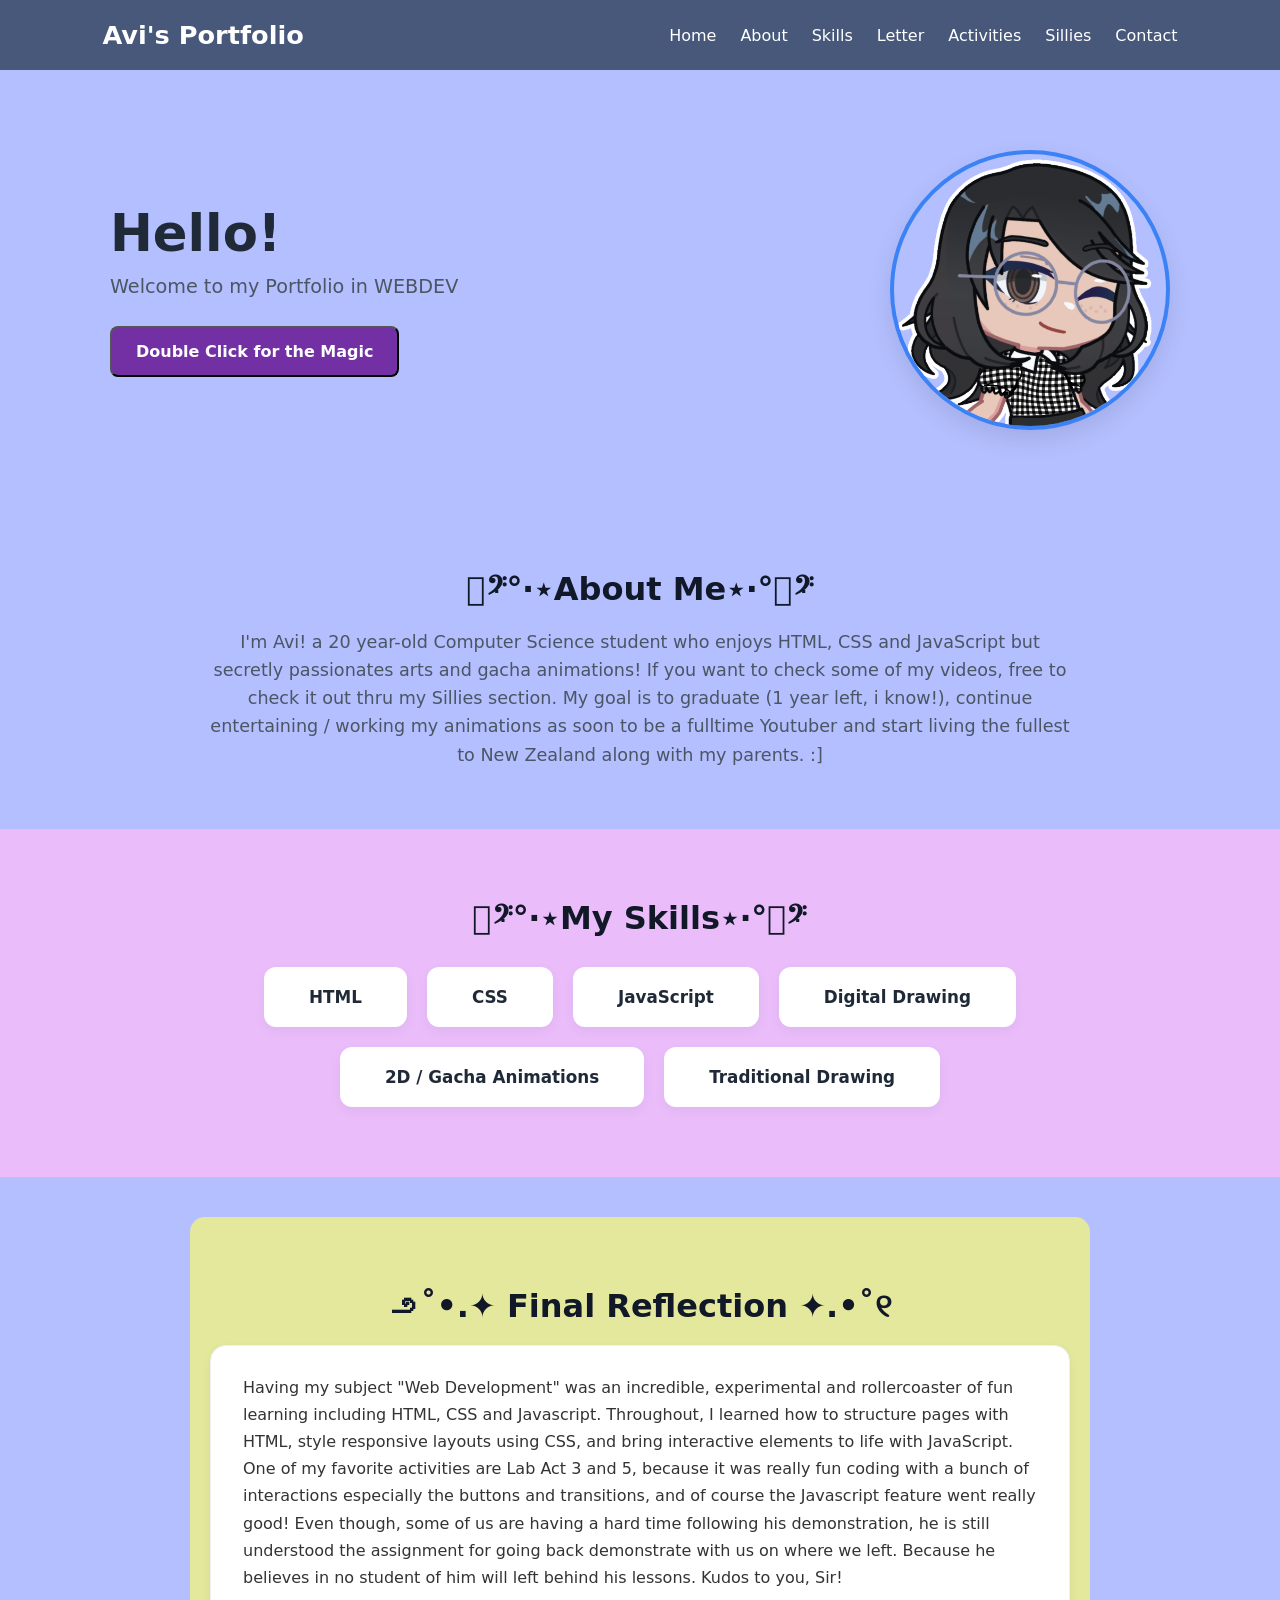
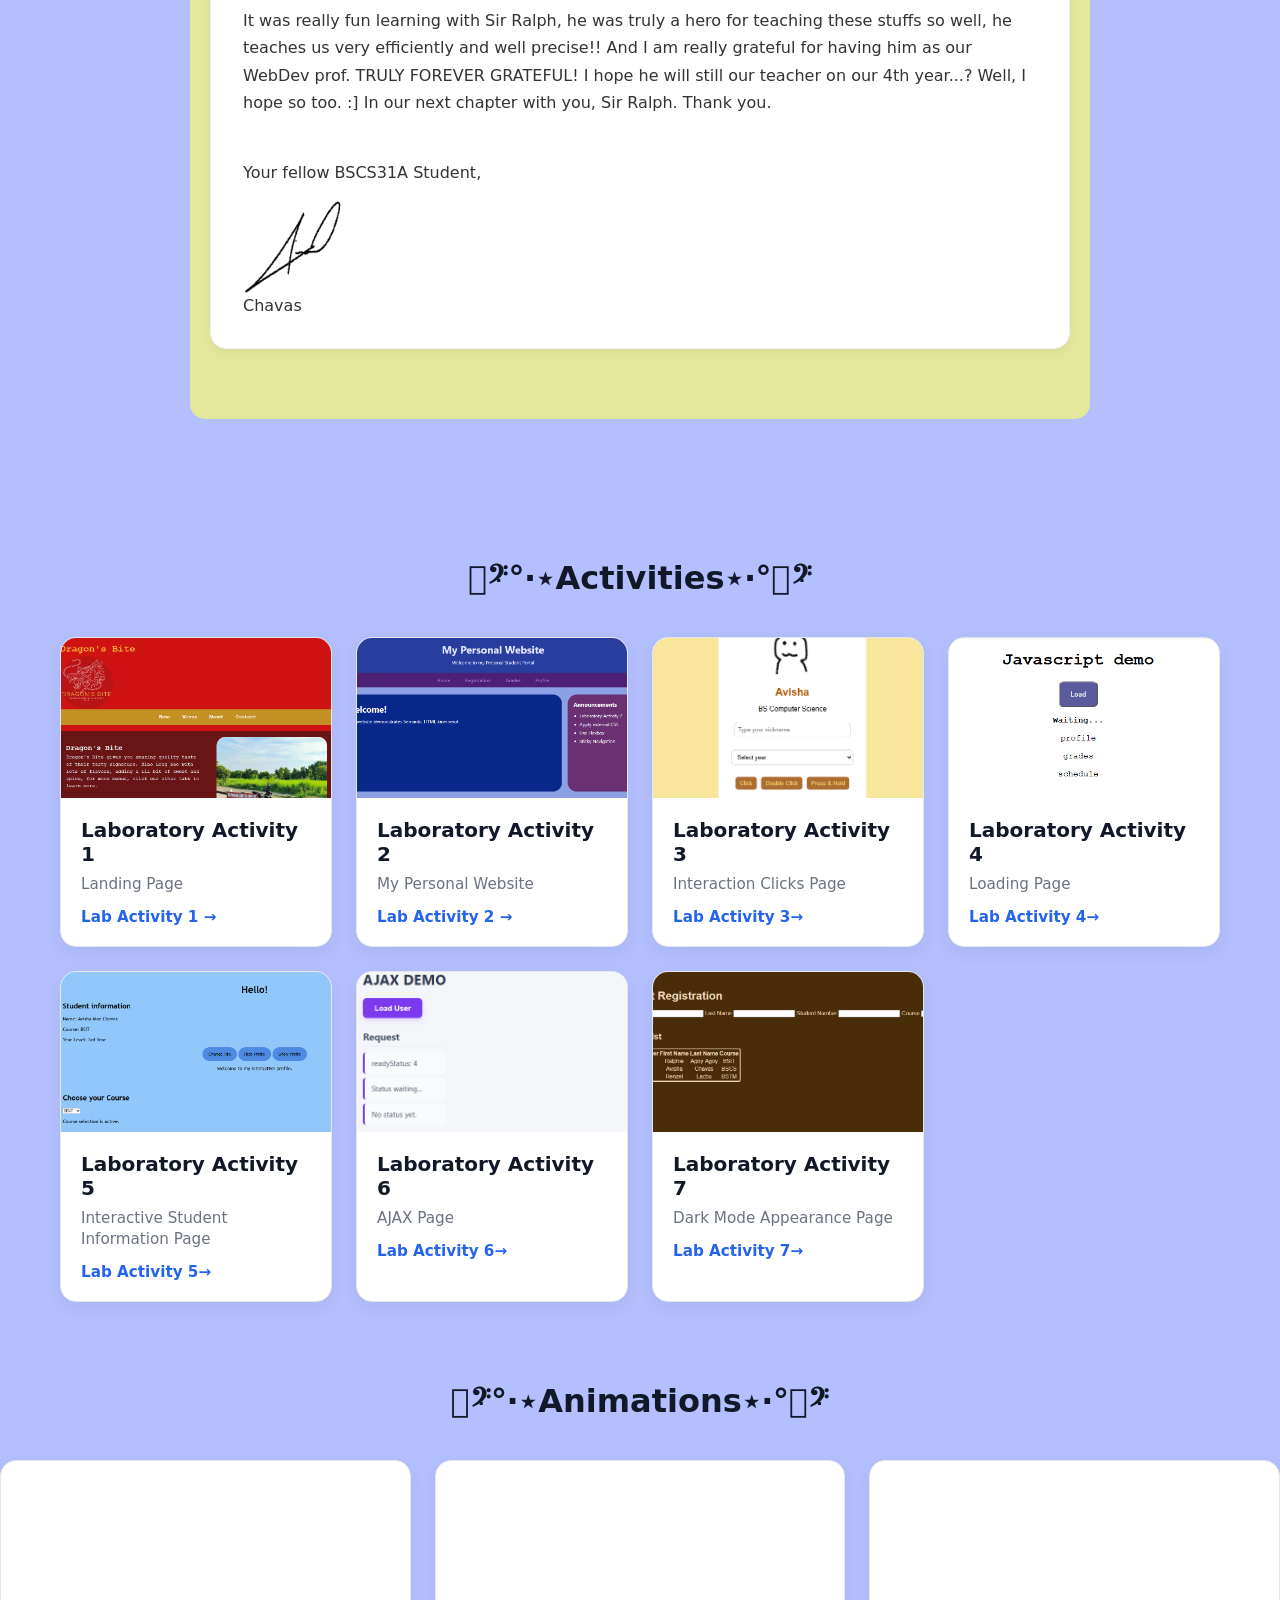
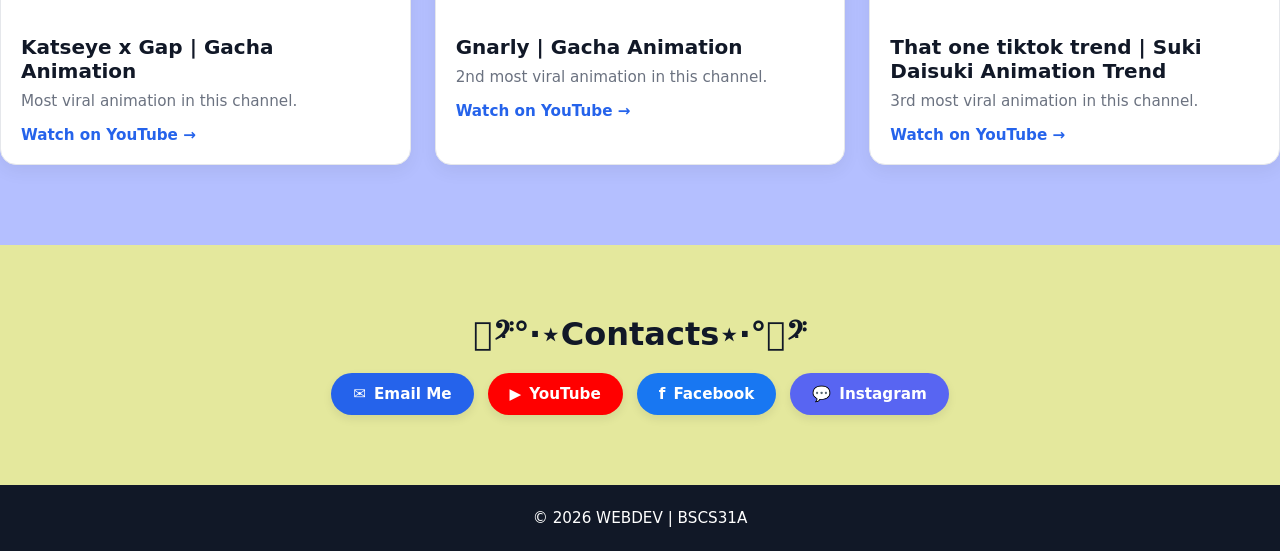
<file: index.html>
<!DOCTYPE html>
<html lang="en">
<head>
    <meta charset="UTF-8">
    <meta name="viewport" content="width=device-width, initial-scale=1.0">
    <title>Portfolio</title>
    <style>
        /* Reset and Base Styles */
        * {
            margin: 0;
            padding: 0;
            box-sizing: border-box;
            font-family: system-ui, -apple-system, BlinkMacSystemFont, 'Segoe UI', Roboto, Oxygen, Ubuntu, Cantarell, 'Open Sans', 'Helvetica Neue', sans-serif;
            scroll-behavior: smooth;
        }

        body {
            background-color: #b4bfff;
            color: #333333;
        }

        /* Dark Top Navigation Bar */
        header {
            background-color: #47587b;
            color: #ffffff;
            display: flex;
            justify-content: space-between;
            align-items: center;
            padding: 20px 8%;
            position: sticky;
            top: 0;
            z-index: 1000;
        }

        header h1 {
            font-size: 1.6rem;
            font-weight: bold;
        }

        nav ul {
            display: flex;
            list-style: none;
            gap: 24px;
        }

        nav a {
            color: #ffffff;
            text-decoration: none;
            font-size: 1rem;
            font-weight: 500;
            transition: color 0.2s;
        }

        nav a:hover {
            color: #3b82f6;
        }

        /* Hero / Greeting Section */
        .hero {
            display: flex;
            justify-content: space-between;
            align-items: center;
            max-width: 1100px;
            margin: 0 auto;
            padding: 80px 20px;
        }

        .hero-text {
            max-width: 500px;
        }

        .hero-text h2 {
            font-size: 3.2rem;
            font-weight: 800;
            color: #1f2937;
            margin-bottom: 12px;
        }

        .hero-text p {
            font-size: 1.2rem;
            color: #4b5563;
            margin-bottom: 28px;
        }
        
      #profile-avatar {
           transition: opacity 0.5s ease-in-out, transform 0.5s ease-in-out;
           opacity: 1;
        }

        .fade-out {
        opacity: 0;
        transform: scale(0.95);
         }

        .btn-projects {
            display: inline-block;
            background-color: #7230a4;
            color: #ffffff;
            padding: 14px 24px;
            border-radius: 8px;
            text-decoration: none;
            font-weight: 600;
            font-size: 1rem;
            transition: background-color 0.2s;
        }

        .btn-projects:hover {
            background-color: #1d4ed8;
        }

        .hero-img-container {
            width: 280px;
            height: 280px;
            border-radius: 50%;
            border: 4px solid #3b82f6;
            overflow: hidden;
            display: flex;
            justify-content: center;
            align-items: center;
            box-shadow: 0 10px 25px rgba(0,0,0,0.1);
        }

        .hero-img-container img {
            width: 100%;
            height: 100%;
            object-fit: cover;
            transform: scale(2.0) translate(10px, 50px);
    
        }

        /* About Section */
        .section-title {
            text-align: center;
            font-size: 2rem;
            font-weight: bold;
            color: #111827;
            margin-bottom: 20px;
        }

        .about-section {
            max-width: 900px;
            margin: 0 auto;
            padding: 60px 20px;
            text-align: center;
        }

        .about-section p {
            color: #4b5563;
            font-size: 1.1rem;
            line-height: 1.6;
        }

        /* Skills Section with Light Gray Background */
        .skills-section {
            background-color: #eabdfa;
            padding: 70px 20px;
            text-align: center;
        }

        .skills-grid {
            display: flex;
            justify-content: center;
            flex-wrap: wrap;
            gap: 20px;
            max-width: 1000px;
            margin: 30px auto 0;
        }

        .skill-pill {
            background-color: #ffffff;
            padding: 20px 45px;
            border-radius: 12px;
            font-weight: bold;
            color: #1f2937;
            box-shadow: 0 4px 12px rgba(0, 0, 0, 0.05);
            font-size: 1.05rem;
        }
        
        /* Reflection Section Styling */
    .reflection-section {
        max-width: 900px;
        margin: 40px auto 60px auto; /* Margin to separate from header and activity section */
        border-radius: 15px;
        text-align: center;
        color: #333333;
        background-color:  #e4e89d;
        padding: 70px 20px;
    }

    .reflection-card {
        background-color: #ffffff;
        border-radius: 16px;
        padding: 28px 32px;
        box-shadow: 0 4px 12px rgba(0, 0, 0, 0.05);
        border: 1px solid #eef0f5;
        text-align: left;
        line-height: 1.7;
        color: #333333;
        font-size: 1rem;
    }

    .reflection-card p {
        margin-bottom: 16px;
    }

    .reflection-card p:last-child {
        margin-bottom: 0;
    }

    /* Container for Sign-off */
.reflection-signature-container {
    margin-top: 15px; /* Binawasan mula 30px papuntang 15px */
    text-align: right;
    display: flex;
    flex-direction: column;
    align-items: flex-end;
}

/* Text "Your fellow BSCS31A Student," */
.reflection-signature-container .sign-off {
    margin: 0; /* Tinanggal ang extra space sa ibaba ng text */
    padding: 0;
    font-size: 1rem;
    color: #333333;
}

/* Signature PNG Image */
.signature-img {
    width: 100px; /* Maliit at mas compact na sukat */
    height: auto;
    margin: -5px 0 -5px 0; /* Negative margin para mas lumapit sa text sa taas at baba */
    padding: 0;
    display: block;
}

/* Text "Chavas" */
.reflection-signature-container .student-name {
    font-weight: 600;
    font-size: 1.05rem;
    margin: 0; /* Tinanggal ang extra space sa taas */
    padding: 0;
    color: #222222;
}
        /* Activities / Projects Section */
        .activities-section {
            max-width: 1200px;
            margin: 0 auto;
            padding: 80px 20px;
        }

        .activity-grid {
            display: grid;
            grid-template-columns: repeat(auto-fit, minmax(250px, 1fr));
            gap: 24px;
            margin-top: 40px;
        }

        .activity-card {
            background-color: #ffffff;
            border-radius: 16px;
            overflow: hidden;
            box-shadow: 0 6px 18px rgba(0,0,0,0.06);
            border: 1px solid #e5e7eb;
            transition: transform 0.2s, box-shadow 0.2s;
        }

        .activity-card:hover {
            transform: translateY(-4px);
            box-shadow: 0 12px 24px rgba(0,0,0,0.1);
        }

        .card-preview {
            width: 100%;
            height: 160px;
            background-color: #e5e7eb;
            overflow: hidden;
        }

        .card-preview img {
            width: 100%;
            height: 100%;
            object-fit: cover;
        }

        .card-content {
            padding: 20px;
        }

        .card-content h3 {
            font-size: 1.25rem;
            font-weight: bold;
            color: #111827;
            margin-bottom: 8px;
        }

        .card-content p {
            font-size: 0.95rem;
            color: #6b7280;
            line-height: 1.4;
            margin-bottom: 12px;
        }

        .card-content a {
            color: #2563eb;
            text-decoration: none;
            font-weight: bold;
            font-size: 0.95rem;
        }
        
        /* Shorts Grid Layout (Slightly narrower cards for vertical videos) */
.shorts-grid {
    display: grid;
    grid-template-columns: repeat(auto-fit, minmax(240px, 300px));
    gap: 24px;
    justify-content: center;
}

/* Vertical 9:16 Ratio Container */
.short-container {
    position: relative;
    width: 100%;
    padding-bottom: 177.78%; /* 9:16 Vertical Ratio */
    height: 0;
    overflow: hidden;
    background-color: #000000;
    border-top-left-radius: 16px;
    border-top-right-radius: 16px;
}

.short-container iframe {
    position: absolute;
    top: 0;
    left: 0;
    width: 100%;
    height: 100%;
    border: none;
}
.video-thumb {
    width: 100%;
    height: 100%;
    object-fit: cover;
    border-top-left-radius: 16px;
    border-top-right-radius: 16px;
}
        /* Contact Section */
        .contact-section {
            margin-top: 80px;
            background-color: #aec5dc;
            padding: 70px 20px;
            text-align: center;
        }

        /* Contact Section Alignment */
.contact-section {
    background-color: #e4e89d;
    padding: 70px 20px;
    text-align: center;
}

.contact-subtext {
    color: #6b7280;
    font-size: 1rem;
    margin-bottom: 25px;
}

/* Button Container */
.contact-buttons {
    display: flex;
    justify-content: center;
    flex-wrap: wrap;
    gap: 14px;
    max-width: 650px;
    margin: 0 auto;
}

/* Base Button Styling */
.btn-contact {
    display: inline-flex;
    align-items: center;
    gap: 8px;
    padding: 12px 22px;
    border-radius: 30px;
    font-size: 0.95rem;
    font-weight: 600;
    text-decoration: none;
    color: #ffffff;
    transition: transform 0.2s, box-shadow 0.2s, background-color 0.2s;
    box-shadow: 0 4px 10px rgba(0, 0, 0, 0.08);
}

.btn-contact:hover {
    transform: translateY(-3px);
    box-shadow: 0 8px 18px rgba(0, 0, 0, 0.15);
}

/* Individual Platform Colors */
.btn-email {
    background-color: #2563eb; /* Blue */
}
.btn-email:hover {
    background-color: #1d4ed8;
}

.btn-yt {
    background-color: #ff0000; /* Red */
}
.btn-yt:hover {
    background-color: #cc0000;
}

.btn-fb {
    background-color: #1877f2; /* Facebook Blue */
}
.btn-fb:hover {
    background-color: #0d65d9;
}

.btn-instagram {
    background-color: #5865f2; /* Discord Blurple */
}
.btn-instagram:hover {
    background-color: #4752c4;
}

        /* Dark Footer */
        footer {
            background-color: #111827;
            color: #ffffff;
            text-align: center;
            padding: 24px;
            font-size: 0.95rem;
        }

        /* Mobile Responsiveness */
        @media (max-width: 768px) {
            .hero {
                flex-direction: column-reverse;
                text-align: center;
                gap: 40px;
            }
            .hero-text h2 {
                font-size: 2.4rem;
            }
            nav ul {
                gap: 12px;
                font-size: 0.9rem;
            }
        }
    </style>
</head>
<body>

<!--HTML NA ITO-->
    <!-- Dark Navigation Header -->
    <header>
        <h1>Avi's Portfolio</h1>
        <nav>
            <ul>
                <li><a href="#home">Home</a></li>
                <li><a href="#about">About</a></li>
                <li><a href="#skills">Skills</a></li>
                <li><a href="#reflection">Letter</a></li>
                <li><a href="#activities">Activities</a></li>
                <li><a href="#projects">Sillies</a></li>
                <li><a href="#contact">Contact</a></li>
            </ul>
        </nav>
    </header>

    <!-- Main Hero Section -->
    <section id="home" class="hero">
        <div class="hero-text">
                <h2>Hello!</h2>
        <p>Welcome to my Portfolio in WEBDEV</p>
        <!-- Ginawa nating button para hindi ka ma-redirect sa #activities -->
        <button type="button" class="btn-projects" id="magic-btn">Double Click for the Magic</button>
    </div>
    <div class="hero-img-container">
        <img src="gacha.png" alt="Profile Avatar" id="profile-avatar">
    </div>
    </section>

    <!-- About Me Section -->
    <section id="about" class="about-section">
        <h2 class="section-title">𓏲ּ𝄢°‧⋆About Me⋆‧°𓏲ּ𝄢</h2>
        <p>
            I'm Avi! a 20 year-old Computer Science student who enjoys HTML, CSS and JavaScript but secretly passionates arts and gacha animations! If you want to check some of my videos, free to check it out thru my Sillies section. My goal is to graduate (1 year left, i know!), continue entertaining / working my animations as soon to be a fulltime Youtuber and start living the fullest to New Zealand along with my parents. :]
        </p>
    </section>

    <!-- Skills Section -->
    <section id="skills" class="skills-section">
        <h2 class="section-title">𓏲ּ𝄢°‧⋆My Skills⋆‧°𓏲ּ𝄢</h2>
        <div class="skills-grid">
            <div class="skill-pill">HTML</div>
            <div class="skill-pill">CSS</div>
            <div class="skill-pill">JavaScript</div>
            <div class="skill-pill">Digital Drawing</div>
            <div class="skill-pill">2D / Gacha Animations</div>
            <div class="skill-pill">Traditional Drawing</div>
        </div>
    </section>

    <!-- Final Reflection Section -->
    <section id="reflection" class="reflection-section">
    <h2 class="section-title">౨˚•.✦ Final Reflection ✦.•˚୧</h2>
    
    <div class="reflection-card">
        <p>
            Having my subject "Web Development" was an incredible, experimental and rollercoaster of fun learning including HTML, CSS and Javascript.
            Throughout, I learned how to structure pages with HTML, style responsive layouts using CSS, and bring interactive elements to life with JavaScript. One of my favorite activities are Lab Act 3 and 5, because it was really fun coding with a bunch of interactions especially the buttons and transitions, and of course the Javascript feature went really good!  Even though, some of us are having a hard time following his demonstration, he is still understood the assignment for going back demonstrate with us on where we left. Because he believes in no student of him will left behind his lessons. Kudos to you, Sir!
        </p>
        <p>
            It was really fun learning with Sir Ralph, he was truly a hero for teaching these stuffs so well, he teaches us very efficiently and well precise!! And I am really grateful for having him as our WebDev prof. TRULY FOREVER GRATEFUL! I hope he will still our teacher on our 4th year...? Well, I hope so too. :] In our next chapter with you, Sir Ralph. Thank you.
        </p>
        <br>
        <p>
        Your fellow BSCS31A Student,
        </p>
        <img src="signature.png" alt="Signature" class="signature-img">
        <p>Chavas</p>
    </div>
    </section>

    <!-- Projects / Activities Section -->
    <section id="activities" class="activities-section">
        <h2 class="section-title">𓏲ּ𝄢°‧⋆Activities⋆‧°𓏲ּ𝄢</h2>
        
        <div class="activity-grid">
            <!-- Laboratory Activity 1 -->
            <div class="activity-card">
                <div class="card-preview">
                    <img src="picture1.PNG" alt="Lab 1 Preview">
                </div>
                <div class="card-content">
                    <h3>Laboratory Activity 1</h3>
                    <p>Landing Page</p>
                    <a href="Activity.html" target="_blank">Lab Activity 1 &rarr;</a>
                </div>
            </div>

            <!-- Laboratory Activity 2 -->
            <div class="activity-card">
                <div class="card-preview">
                    <img src="picture2.PNG" alt="Lab 2 Preview">
                </div>
                <div class="card-content">
                    <h3>Laboratory Activity 2</h3>
                    <p>My Personal Website</p>
                    <a href="Activity2.html" target="_blank">Lab Activity 2 &rarr;</a>
                </div>
            </div>

            <!-- Laboratory Activity 3-->
            <div class="activity-card">
                <div class="card-preview">
                    <img src="picture4.PNG" alt="Lab 3 Preview">
                </div>
                <div class="card-content">
                    <h3>Laboratory Activity 3</h3>
                    <p>Interaction Clicks Page</p>
                    <a href="2profile.html" target="_blank">Lab Activity 3&rarr;</a>
                </div>
            </div>

            <!-- Laboratory Activity 4 -->
             <div class="activity-card">
                <div class="card-preview">
                    <img src="picture5.PNG" alt="Lab 4 Preview">
                </div>
                <div class="card-content">
                    <h3>Laboratory Activity 4</h3>
                    <p>Loading Page</p>
                    <a href="Activity4.html" target="_blank">Lab Activity 4&rarr;</a>
                </div>
            </div>

            <!-- Laboratory Activity 5-->
             <div class="activity-card">
                <div class="card-preview">
                    <img src="picture6.PNG" alt="Lab 5 Preview">
                </div>
                <div class="card-content">
                    <h3>Laboratory Activity 5</h3>
                    <p>Interactive Student Information Page</p>
                    <a href="activity6.html" target="_blank">Lab Activity 5&rarr;</a>
                </div>
                </div>

            <!-- Laboratory Activity 6-->
             <div class="activity-card">
                <div class="card-preview">
                    <img src="picture7.PNG" alt="Lab 6 Preview">
                </div>
                <div class="card-content">
                    <h3>Laboratory Activity 6</h3>
                    <p>AJAX Page</p>
                    <a href="activity7.html" target="_blank">Lab Activity 6&rarr;</a>
                </div>
                </div>

             <!-- Laboratory Activity 7-->
             <div class="activity-card">
                <div class="card-preview">
                    <img src="picture8.PNG" alt="Lab 7 Preview">
                </div>
                <div class="card-content">
                    <h3>Laboratory Activity 7</h3>
                    <p>Dark Mode Appearance Page</p>
                    <a href="index5.html" target="_blank">Lab Activity 7&rarr;</a>
                </div>
                </div>
    </section>

    <section id="projects" class="videos-section">
    <h2 class="section-title">𓏲ּ𝄢°‧⋆Animations⋆‧°𓏲ּ𝄢</h2>

    <div class="activity-grid">
        <!-- Video Card 1 -->
        <div class="activity-card">
            <div class="video-container">
                <iframe 
                    src="https://www.youtube.com/embed/sNlD7rQQYEw"
                    title="YouTube video player" 
                    frameborder="0" 
                    allow="accelerometer; autoplay; clipboard-write; encrypted-media; gyroscope; picture-in-picture" 
                    allowfullscreen>
                </iframe>   
            </div>
            <div class="card-content">
                <h3>Katseye x Gap | Gacha Animation</h3>
                <p>Most viral animation in this channel.</p>
                <a href="https://www.youtube.com/shorts/sNlD7rQQYEw" target="_blank" class="card-link">
                    Watch on YouTube &rarr;
                </a>
            </div>
        </div>

        <!-- Video Card 2 -->
        <div class="activity-card">
            <div class="video-container">
                <iframe 
                    src="https://www.youtube.com/embed/wh6aza7DMfI" 
                    title="YouTube video player" 
                    frameborder="0" 
                    allow="accelerometer; autoplay; clipboard-write; encrypted-media; gyroscope; picture-in-picture" 
                    allowfullscreen>
                </iframe>
            </div>
            <div class="card-content">
                <h3>Gnarly | Gacha Animation</h3>
                <p>2nd most viral animation in this channel.</p>
                <a href="https://www.youtube.com/shorts/wh6aza7DMfI" target="_blank" class="card-link">
                    Watch on YouTube &rarr;
                </a>
            </div>
        </div>

        <!-- Video Card 3 -->
        <div class="activity-card">
            <div class="video-container">
                <iframe 
                    src="https://www.youtube.com/embed/biYTb5ny080" 
                    title="YouTube video player" 
                    frameborder="0" 
                    allow="accelerometer; autoplay; clipboard-write; encrypted-media; gyroscope; picture-in-picture" 
                    allowfullscreen>
                </iframe>
            </div>
            <div class="card-content">
                <h3>That one tiktok trend | Suki Daisuki Animation Trend</h3>
                <p>3rd most viral animation in this channel.</p>
                <a href="https://www.youtube.com/shorts/biYTb5ny080" target="_blank" class="card-link">
                    Watch on YouTube &rarr;
                </a>
            </div>
        </div>
    </div>
</section>

    <!-- Contact Section -->
    <section id="contact" class="contact-section">
        <h2 class="section-title">𓏲ּ𝄢°‧⋆Contacts⋆‧°𓏲ּ𝄢</h2>
        
    <div class="contact-buttons">
        <!-- Email Button -->
        <a href="https://mail.google.com/mail/?view=cm&fs=1&to=avchavas@gmail.com" target="_blank" class="btn-contact btn-email">
            <span>✉️</span> Email Me
        </a>

        <!-- YouTube Button -->
        <a href="https://www.youtube.com/@Aaaavii" target="_blank" class="btn-contact btn-yt">
            <span>▶</span> YouTube
        </a>

        <!-- Facebook Button -->
        <a href="https://www.facebook.com/aviilionaire" target="_blank" class="btn-contact btn-fb">
            <span>f</span> Facebook
        </a>

        <!-- Instagram Button -->
        <a href="https://www.instagram.com/aviigeddon/" target="_blank" class="btn-contact btn-instagram">
            <span>💬</span> Instagram
        </a>
    </div>
</section>
    </section>

    <!-- Dark Footer -->
    <footer>
        <p>© 2026 WEBDEV | BSCS31A</p>
    </footer>

</body>
<script src="scriptportfolio.js"></script>
</html>
</file>
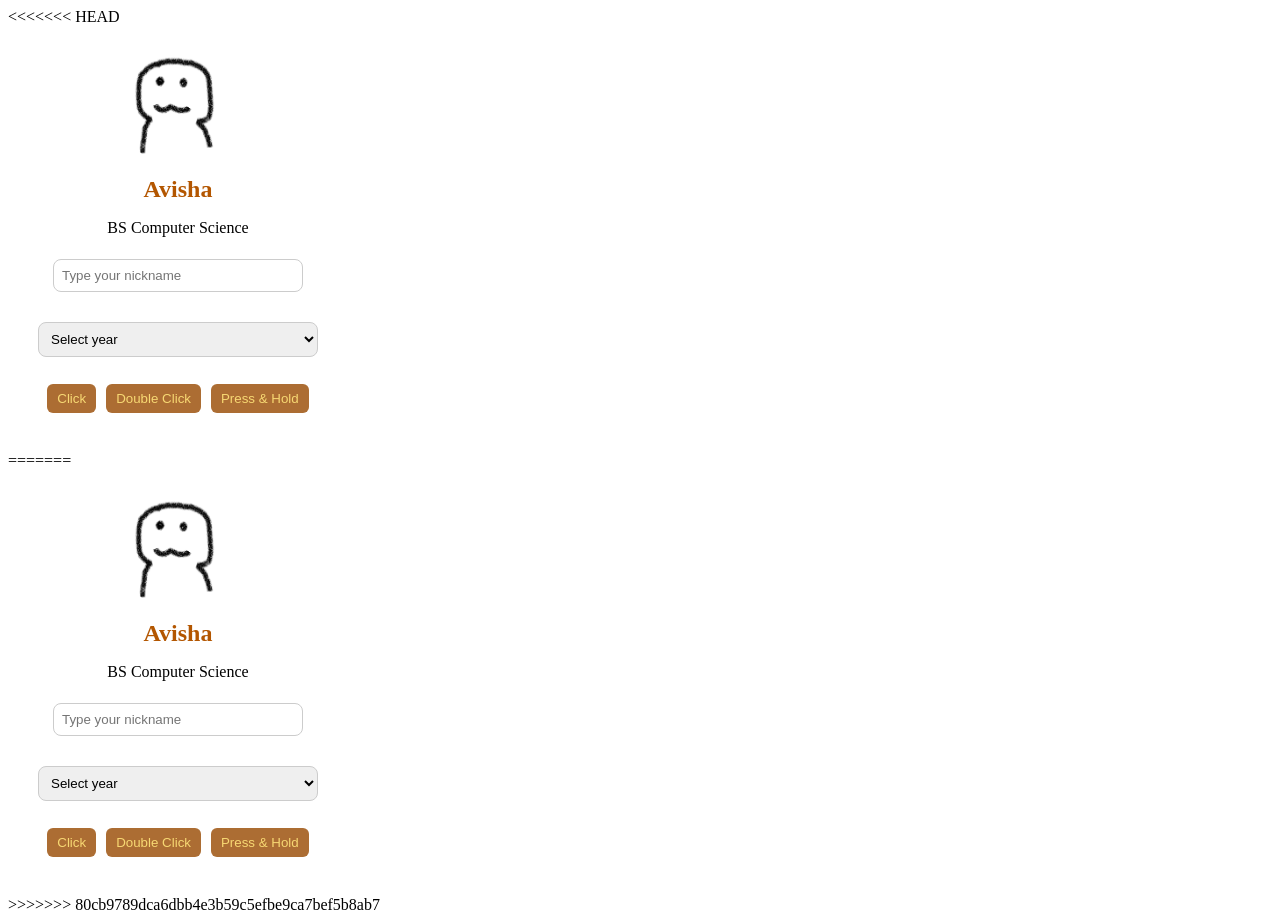
<file: 2profile.html>
<<<<<<< HEAD
<!DOCTYPE html>
<html lang="en">
<head>
    <meta charset="UTF-8">
    <meta name="viewport" content="width=device-width, initial-scale=1.0">
    <link rel="stylesheet" href="stylefinals1.css">
    <title>Hello!</title>
</head>
<body>
    <div id="form">
        <img id="myImg" src="yey.png" width="120">
        <h2 id="name">Avisha</h2>
        <p>BS Computer Science</p>

        <input id="nickname" placeholder="Type your nickname"><br><br>

        <select id="year">
            <option>Select year</option>
            <option>1st year</option>
            <option>2nd year</option>
            <option>3rd year</option>
            <option>4th year</option>
        </select><br><br>

        <button id="btn1">Click</button>
        <button id="btn2">Double Click</button>
        <button id="btn3">Press & Hold</button>

        <p id="status"></p>
        </div>

        <script src="java.js"></script>
</body>
=======
<!DOCTYPE html>
<html lang="en">
<head>
    <meta charset="UTF-8">
    <meta name="viewport" content="width=device-width, initial-scale=1.0">
    <link rel="stylesheet" href="stylefinals1.css">
    <title>Hello!</title>
</head>
<body>
    <div id="form">
        <img id="myImg" src="yey.png" width="120">
        <h2 id="name">Avisha</h2>
        <p>BS Computer Science</p>

        <input id="nickname" placeholder="Type your nickname"><br><br>

        <select id="year">
            <option>Select year</option>
            <option>1st year</option>
            <option>2nd year</option>
            <option>3rd year</option>
            <option>4th year</option>
        </select><br><br>

        <button id="btn1">Click</button>
        <button id="btn2">Double Click</button>
        <button id="btn3">Press & Hold</button>

        <p id="status"></p>
        </div>

        <script src="java.js"></script>
</body>
>>>>>>> 80cb9789dca6dbb4e3b59c5efbe9ca7bef5b8ab7
</html>
</file>
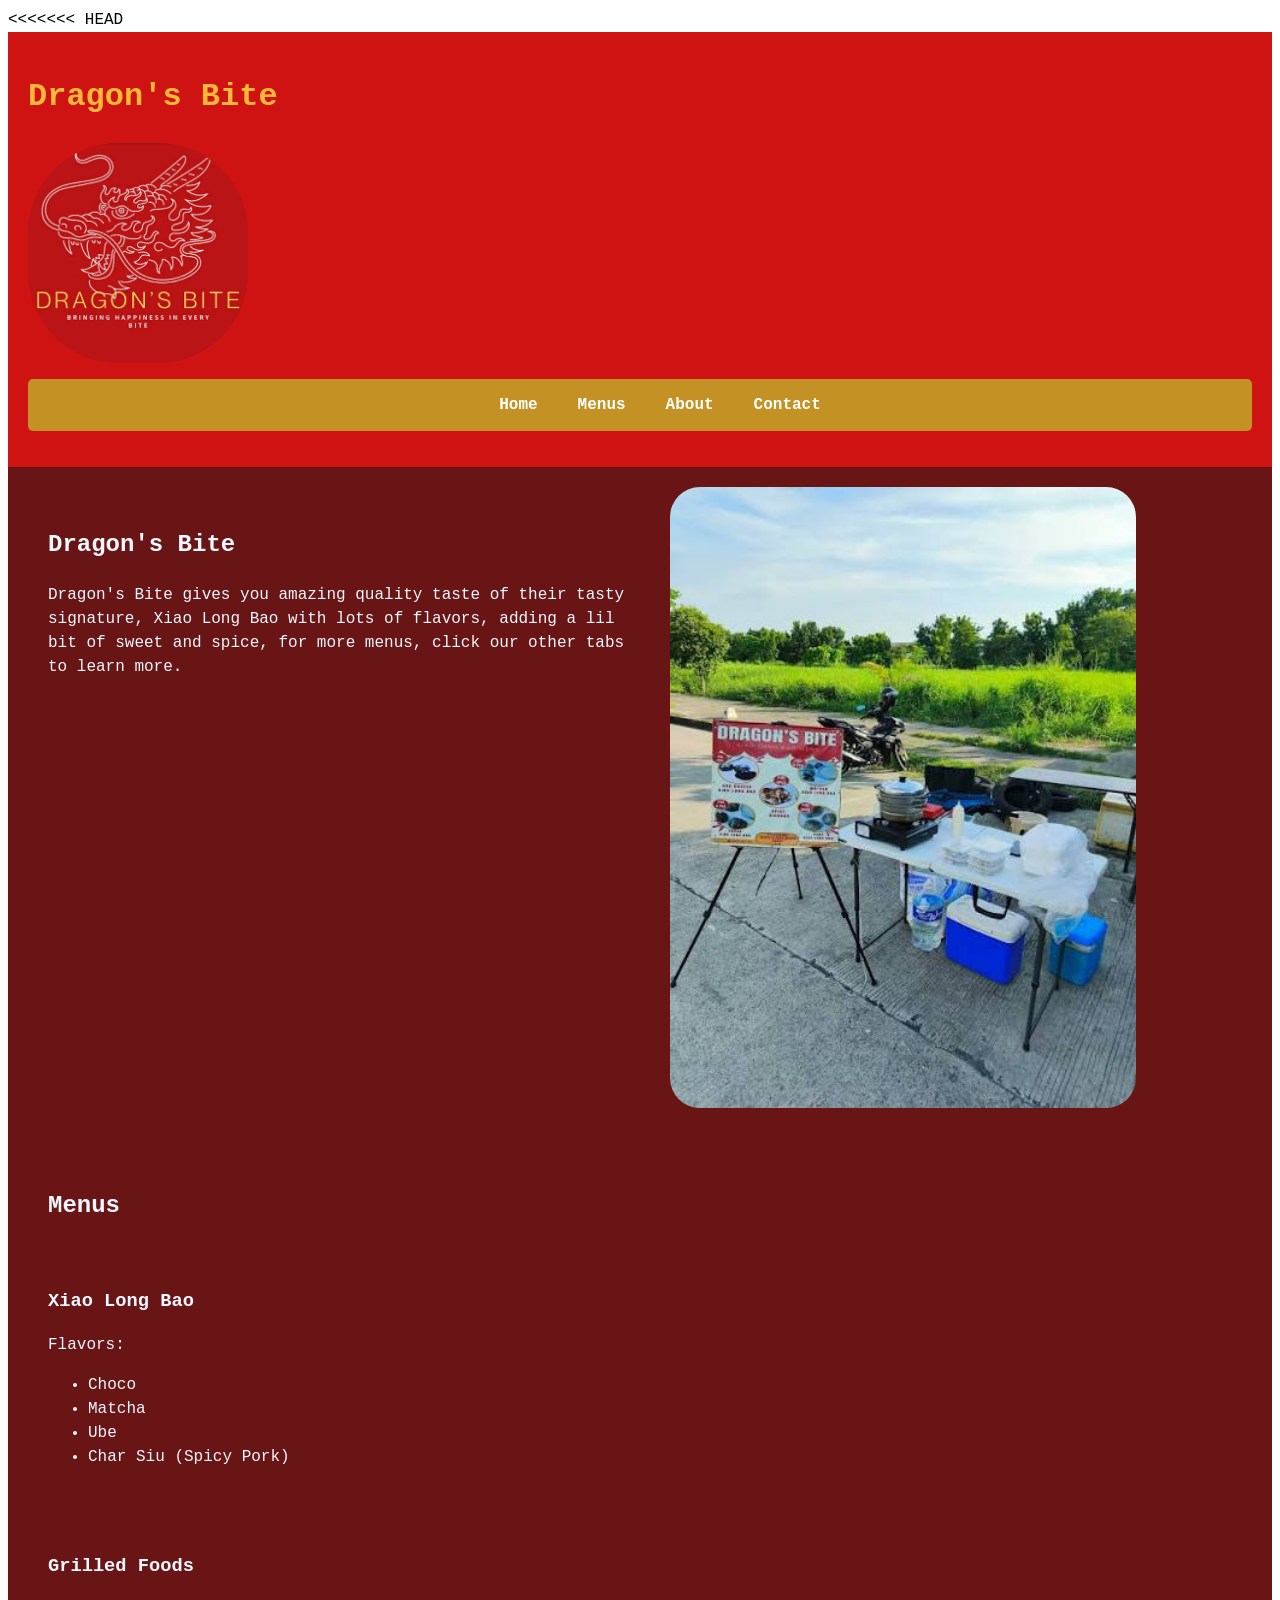
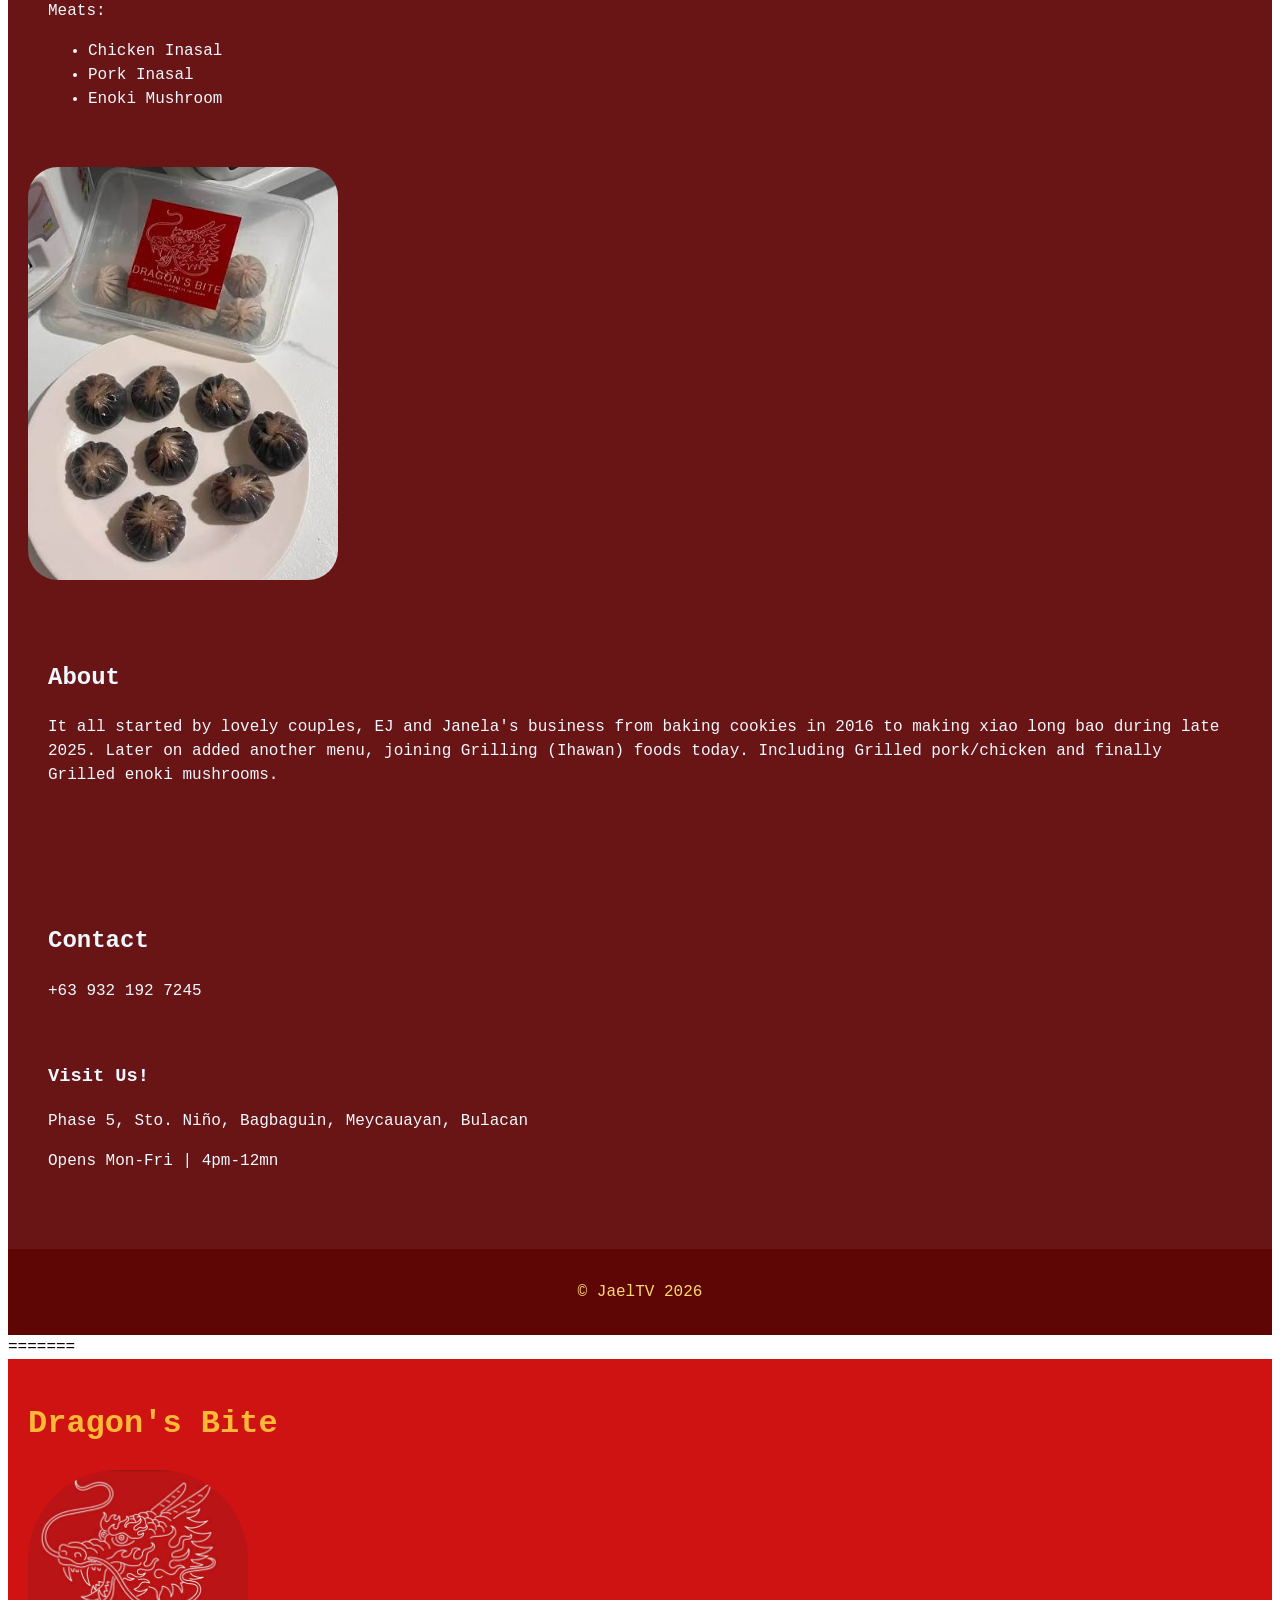
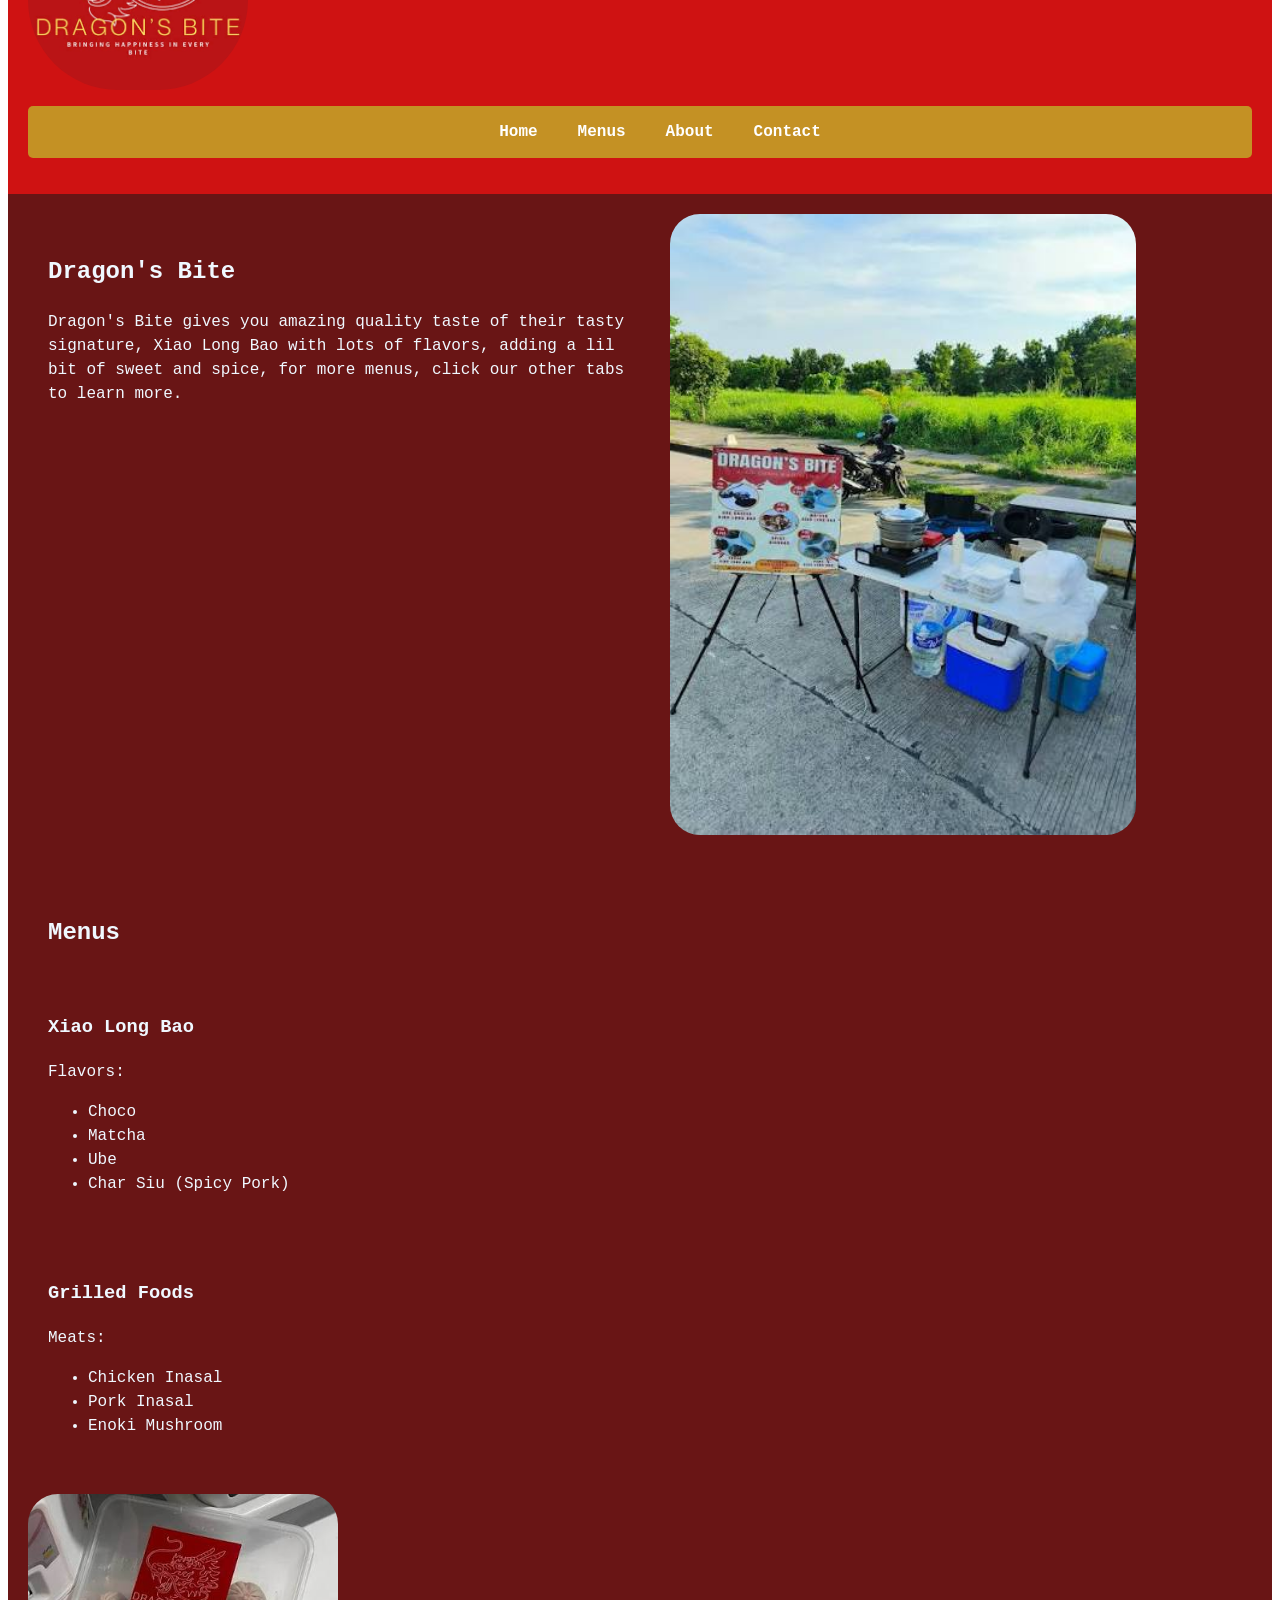
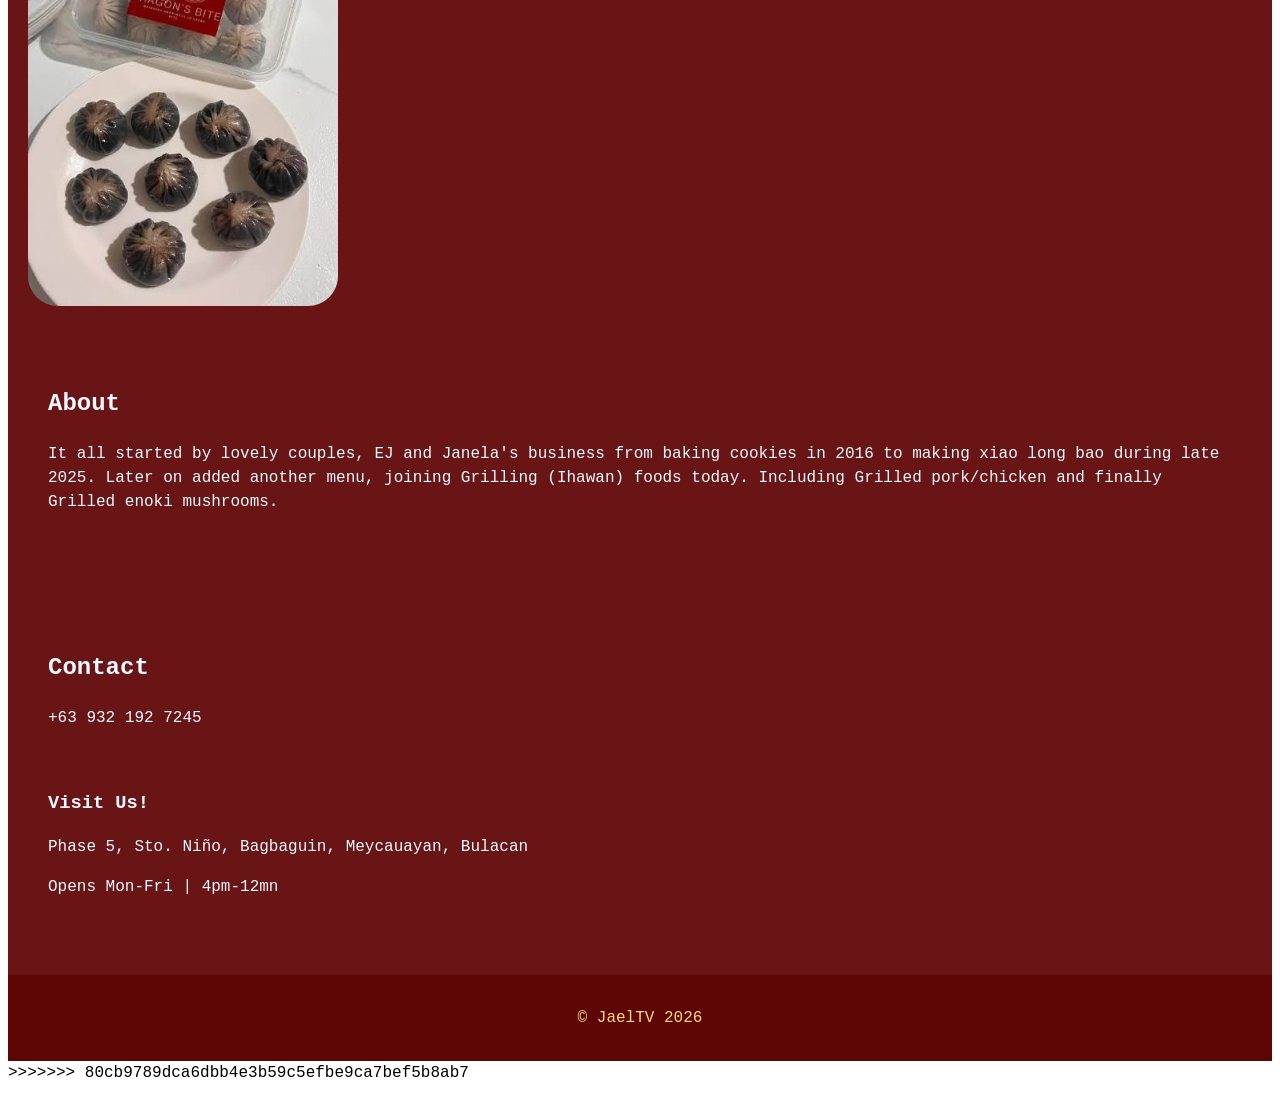
<file: Activity.html>
<<<<<<< HEAD
<!DOCTYPE html>
<html lang="en">
<head>
    
    <meta charset="UTF-8">
    <meta name="viewport" content="width=device-width, initial-scale=1.0">
    <title>Dragon's Bite</title>
    <link rel="stylesheet" href="style1.css"></head>

<!--content -->
<body>
    <header>
        <h1>Dragon's Bite</h1>
    <img src="logo.jpg" alt="Logo" class="img">
        <nav>
            <ul class="links">
                <li><a href= "#Home">Home</a></li>
                <li><a href= "#Menus">Menus</a></li>
                <li><a href= "#About">About</a></li>
                <li><a href= "#Contact">Contact</a></li>
            </ul>
        </nav>
    </header>

    <main>
         <section id="Home">
            <h2>Dragon's Bite</h2>
            <p>Dragon's Bite gives you amazing quality taste of their tasty signature, Xiao Long Bao with lots of flavors, adding a lil bit of sweet and spice, for more menus, click our other tabs to learn more.</p>
        </section>

        <article>
           <img src="loc.jpg" class="img">
        </article></main>

<!--menus-->
        <main>
        <div><section id="Menus">
    <h1>Menus</h1><br>
    <h3>Xiao Long Bao</h3>
    <p>Flavors:</p>
    <ul>
      <li>Choco</li>
      <li>Matcha</li>
      <li>Ube</li>
      <li>Char Siu (Spicy Pork)</li>
    </ul><br><br>

    <h3>Grilled Foods</h3>
    <p>Meats:</p>
    <ul>
      <li>Chicken Inasal</li>
      <li>Pork Inasal</li>
      <li>Enoki Mushroom</li>
    </ul>
    
  </section>

  <article>
    <img src="pic1.jpg" class="article-container">
  </article>

</div>
</main>

<!--about-->
 <main>
        <div><section id="About">
    <h1>About</h1>
    <p>It all started by lovely couples, EJ and Janela's business from baking cookies in 2016 to making xiao long bao during late 2025. Later on added another menu, joining Grilling (Ihawan) foods today. Including Grilled pork/chicken and finally Grilled enoki mushrooms.</p>
  </section>


</div>
</main>

<!--contact-->
<main>
        <div><section id="Contact">
    <h1>Contact</h1>
    <p>+63 932 192 7245</p>
    <br>

    <h3>Visit Us!</h3>
    <p>Phase 5, Sto. Niño, Bagbaguin, Meycauayan, Bulacan</p>
           <p>Opens Mon-Fri | 4pm-12mn</p>
  </section>


</div>
</main>
<footer>
            <p>© JaelTV 2026</p>
        </footer>
</body>

</html>
=======
<!DOCTYPE html>
<html lang="en">
<head>
    
    <meta charset="UTF-8">
    <meta name="viewport" content="width=device-width, initial-scale=1.0">
    <title>Dragon's Bite</title>
    <link rel="stylesheet" href="style1.css"></head>

<!--content -->
<body>
    <header>
        <h1>Dragon's Bite</h1>
    <img src="logo.jpg" alt="Logo" class="img">
        <nav>
            <ul class="links">
                <li><a href= "#Home">Home</a></li>
                <li><a href= "#Menus">Menus</a></li>
                <li><a href= "#About">About</a></li>
                <li><a href= "#Contact">Contact</a></li>
            </ul>
        </nav>
    </header>

    <main>
         <section id="Home">
            <h2>Dragon's Bite</h2>
            <p>Dragon's Bite gives you amazing quality taste of their tasty signature, Xiao Long Bao with lots of flavors, adding a lil bit of sweet and spice, for more menus, click our other tabs to learn more.</p>
        </section>

        <article>
           <img src="loc.jpg" class="img">
        </article></main>

<!--menus-->
        <main>
        <div><section id="Menus">
    <h1>Menus</h1><br>
    <h3>Xiao Long Bao</h3>
    <p>Flavors:</p>
    <ul>
      <li>Choco</li>
      <li>Matcha</li>
      <li>Ube</li>
      <li>Char Siu (Spicy Pork)</li>
    </ul><br><br>

    <h3>Grilled Foods</h3>
    <p>Meats:</p>
    <ul>
      <li>Chicken Inasal</li>
      <li>Pork Inasal</li>
      <li>Enoki Mushroom</li>
    </ul>
    
  </section>

  <article>
    <img src="pic1.jpg" class="article-container">
  </article>

</div>
</main>

<!--about-->
 <main>
        <div><section id="About">
    <h1>About</h1>
    <p>It all started by lovely couples, EJ and Janela's business from baking cookies in 2016 to making xiao long bao during late 2025. Later on added another menu, joining Grilling (Ihawan) foods today. Including Grilled pork/chicken and finally Grilled enoki mushrooms.</p>
  </section>


</div>
</main>

<!--contact-->
<main>
        <div><section id="Contact">
    <h1>Contact</h1>
    <p>+63 932 192 7245</p>
    <br>

    <h3>Visit Us!</h3>
    <p>Phase 5, Sto. Niño, Bagbaguin, Meycauayan, Bulacan</p>
           <p>Opens Mon-Fri | 4pm-12mn</p>
  </section>


</div>
</main>
<footer>
            <p>© JaelTV 2026</p>
        </footer>
</body>

</html>
>>>>>>> 80cb9789dca6dbb4e3b59c5efbe9ca7bef5b8ab7
</file>
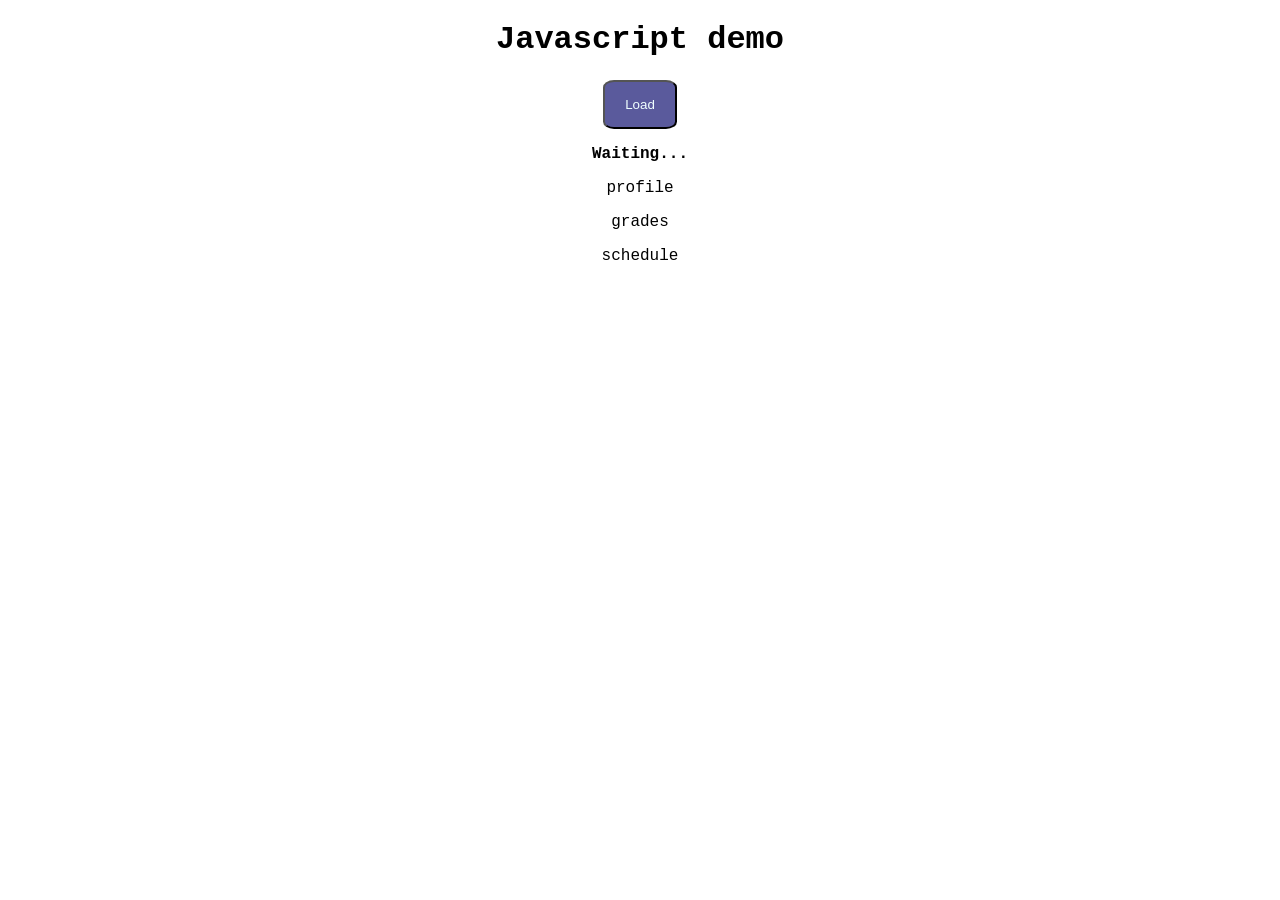
<file: Activity4.html>
<!DOCTYPE html>
<html lang="en">
<head>
    <meta charset="UTF-8">
    <meta name="viewport" content="width=<device-width>, initial-scale=1.0">
    <title>Document</title>
</head>
<body>
    <h1>Javascript demo</h1>
    <button id="loadBtn">Load</button>
    <p id="message">Waiting...</p>
    
    <p id="profile">profile</p>
    <p id="grades">grades</p>
    <p id="schedule">schedule</p>

    <script src="script.js"></script>

    <style>
        body{
            text-align: center;
            font-family: 'Courier New', Courier, monospace;
        }
        button{
            background-color: rgb(90, 90, 156);
            color: azure;
            padding: 15px 20px ;
            border-radius: 15%;
        }
        #message{
            font-weight: bold;


        }
    </style>
</body>
</html>
</file>
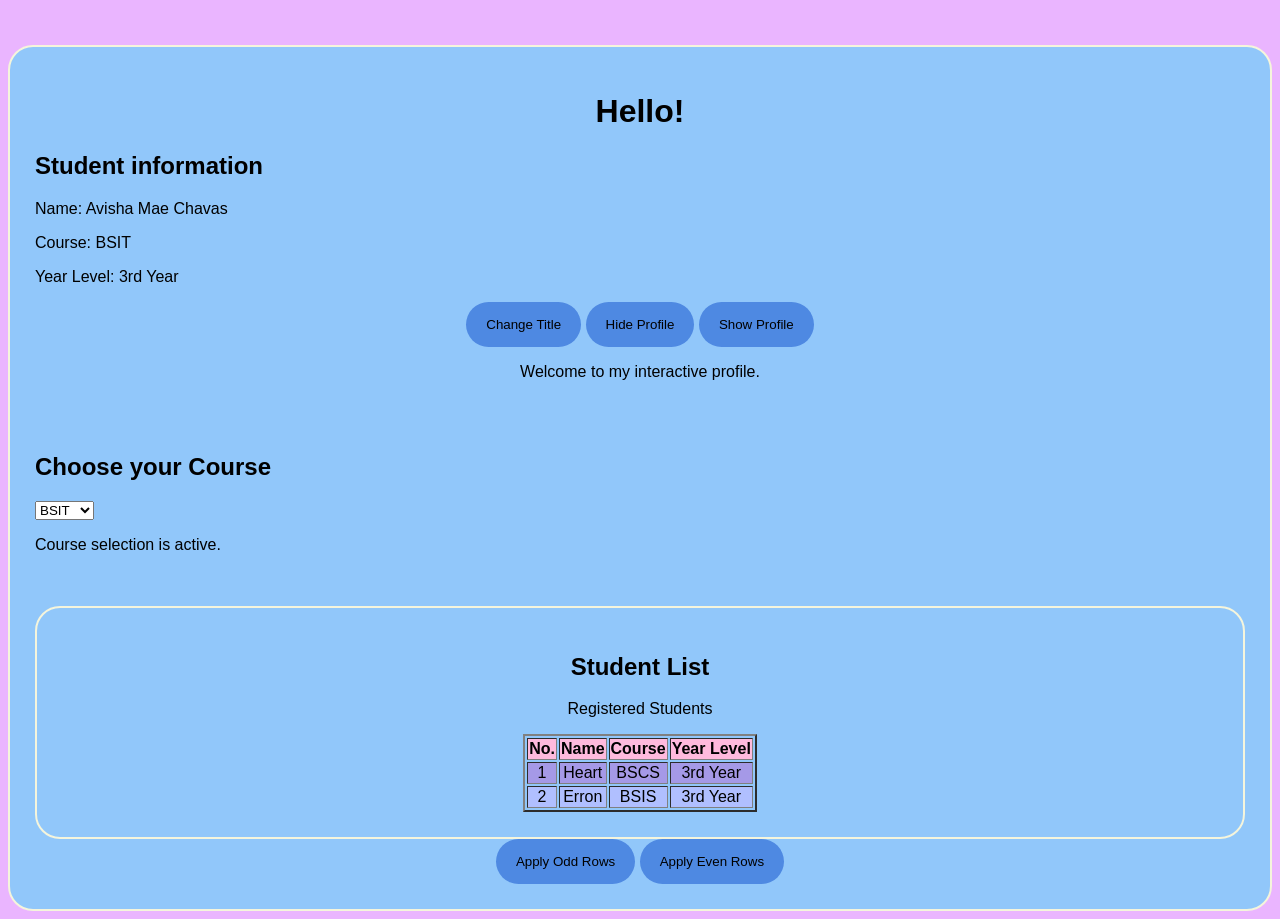
<file: activity6.html>
<!DOCTYPE html>
<html lang="en">
<head>
    <meta charset="UTF-8">
    <meta name="viewport" content="width=device-width, initial-scale=1.0">
    <title>Document</title>
    <script src="https://code.jquery.com/jquery-3.7.1.min.js"></script>
</head>

<!--css-->
<style>
    body{
        font-family: 'Trebuchet MS', 'Lucida Sans Unicode', 'Lucida Grande', 'Lucida Sans', Arial, sans-serif;
        text-align: center;
        margin-top: 45px;
        background-color: rgb(234, 181, 255);
    }
    .card{
        background-color: rgb(145, 199, 250);
        margin: auto;
        border: solid 2px beige;
        border-radius: 25px;
        padding: 25px;
    }
    button{
        padding: 15px 20px;
        background-color:rgb(78, 137, 226) ;
        border-radius: 25px;
        border: none;
    }
</style>

<!--html-->
<body>
    
    <div class="card">
        <h1 id="title">Hello!</h1>

        <div align="left" >
        <h2 id="info">Student information</h2>
        <p>Name: Avisha Mae Chavas</p>
        <p id="course">Course: BSIT</p>
        <p>Year Level: 3rd Year</p>
</div>

        <button id="btn">Change Title</button>
        <button id="btn1">Hide Profile</button>
        <button id="btn2">Show Profile</button>

        <p id="message">Welcome to my interactive profile.</p>

        <br><br>

        <div align="left">
        <h2>Choose your Course</h2>
        <select id="course">
            <option value="BSIT">BSIT</option>
            <option value="BSCS">BSCS</option>
            <option value="BSIS">BSIS</option>
        </select>
        <p id="message1">Course selection is active.</p></div>

        <br><br>

        <div class="card">
        <h2>Student List</h2>  
        <p>Registered Students</p>
        <table border="2", id="table", align="center">
            <tr>
                <th>No.</th>
                <th>Name</th>
                <th>Course</th>
                <th>Year Level</th>
            </tr>

             <tr>
                <td>1</td>
                <td>Heart</td>
                <td>BSCS</td>
                <td>3rd Year</td>
            </tr>

            <tr>
                <td>2</td>
                <td>Erron</td>
                <td>BSIS</td> 
                <td>3rd Year</td>
            </tr>

            
        </table>
    </div>

        <button class="btn3">Apply Odd Rows</button>
        <button class="btn4">Apply Even Rows</button>
    </div>
    <script src="activity6.js"></script>
</body>
</html>
</file>
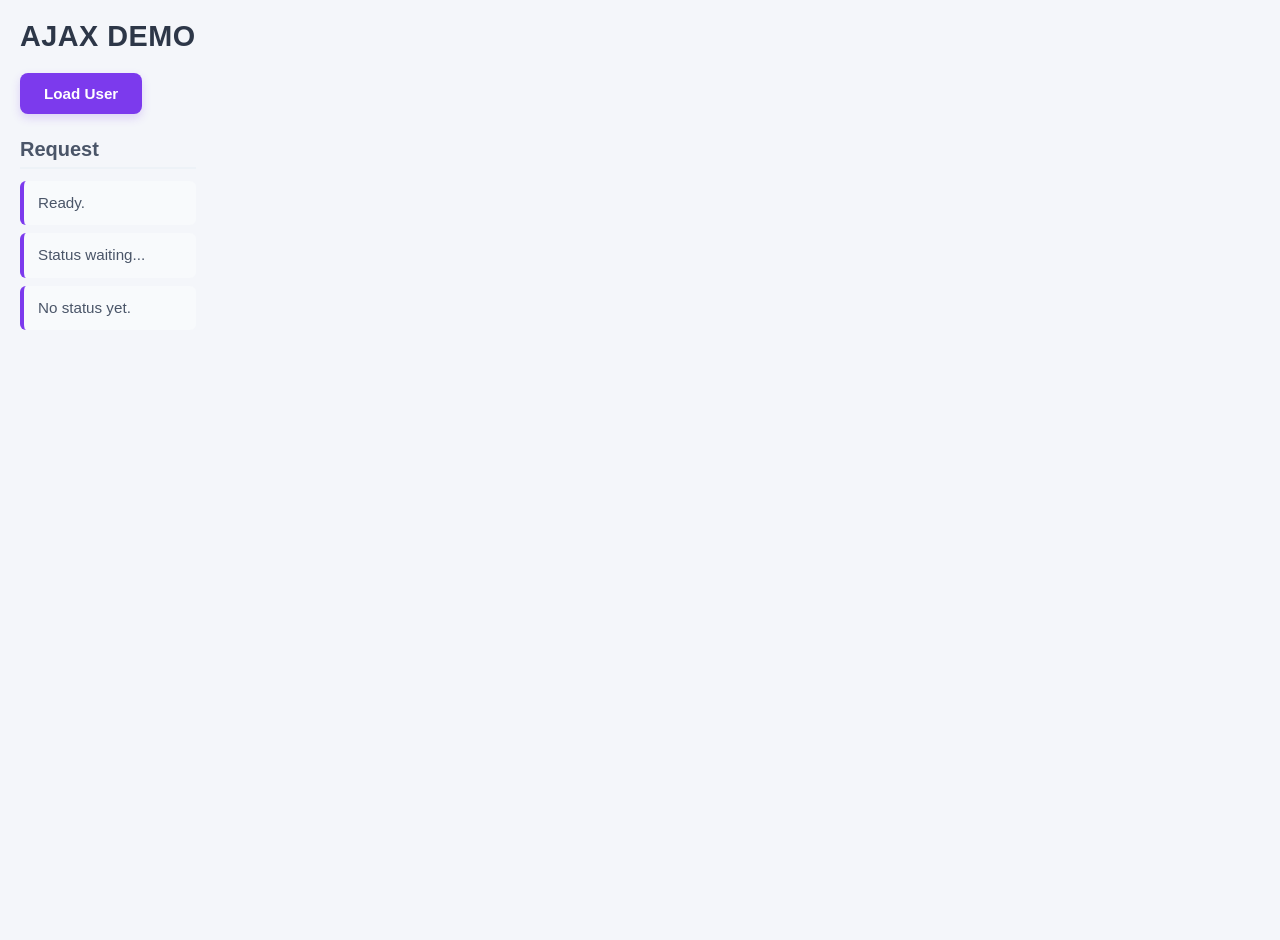
<file: activity7.html>
<!DOCTYPE html>
<html lang="en">
<head>
    <meta charset="UTF-8">
    <meta name="viewport" content="width=device-width, initial-scale=1.0">
    <title>Hello</title>

    <div class="card">
        <h1>AJAX DEMO</h1>
        <button id="loadBtn">Load User</button>
        <h2>Request</h2>
        <p id="state">Ready.</p>
        <p id="status1">Status waiting...</p>
        <p id="result">No status yet.</p>
    </div>
</head>
<body>
    
</body>
<script src="activity7.js"></script>
<link rel="stylesheet" href="activity7.css">
</html>
</file>
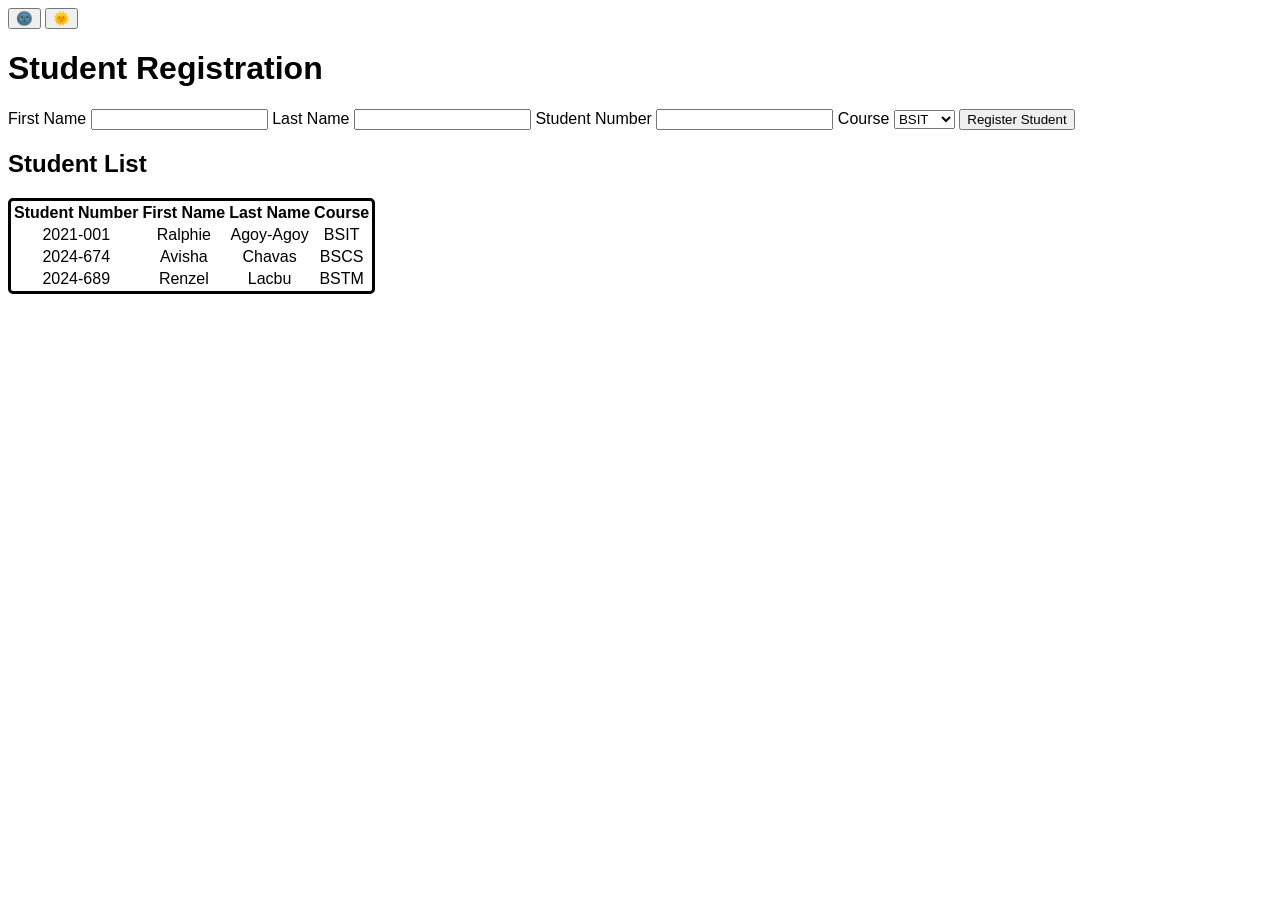
<file: index5.html>
<!DOCTYPE html>
<html lang="en">
<head>
    <meta charset="UTF-8">
    <meta name="viewport" content="width=device-width, initial-scale=1.0">
    <title>Document</title>
    <script src="https://code.jquery.com/jquery-3.6.0.min.js"></script>
    <script src="script5.js" defer></script>
    <link rel="stylesheet" href="style5.css">

</head>
<body>

    <button id="dark">🌚</button>
    <button id="light">🌞</button>

    <h1>Student Registration</h1>

    <div class="card">

        <form id="studentForm"></form>

        <label>First Name</label>
        <input type="text" id="firstName" required>

        <label>Last Name</label>
        <input type="text" id="lastName" required>

        <label>Student Number</label>
        <input type="text" id="studentNum" required>

        <label>Course</label>

        <select id="course">
            <option value="BSIT">BSIT</option>
            <option value="BSCS">BSCS</option>
            <option value="BSTM">BSTM</option>
            <option value="BSHM">BSHM</option>   
        </select>

        <button type="submit">Register Student</button>
    </div>

    <h2>Student List</h2>

    <table id="studentTable">

        <thead>

            <tr>
                <th>Student Number</th>
                <th>First Name</th>
                <th>Last Name</th>
                <th>Course</th>

            </tr>
        </thead>

        <tbody id="studentList">
            <tr>
                <td>2021-001</td>
                <td>Ralphie</td>
                <td>Agoy-Agoy</td>
                <td>BSIT</td>
            </tr>

            <tr>
                <td>2024-674</td>
                <td>Avisha</td>
                <td>Chavas</td>
                <td>BSCS</td>
            </tr>

            <tr>
                <td>2024-689</td>
                <td>Renzel</td>
                <td>Lacbu</td>
                <td>BSTM</td>
            </tr>
            
        </tbody>
    </table>

    <p id="message"></p>
    
</body>
</html>
</file>
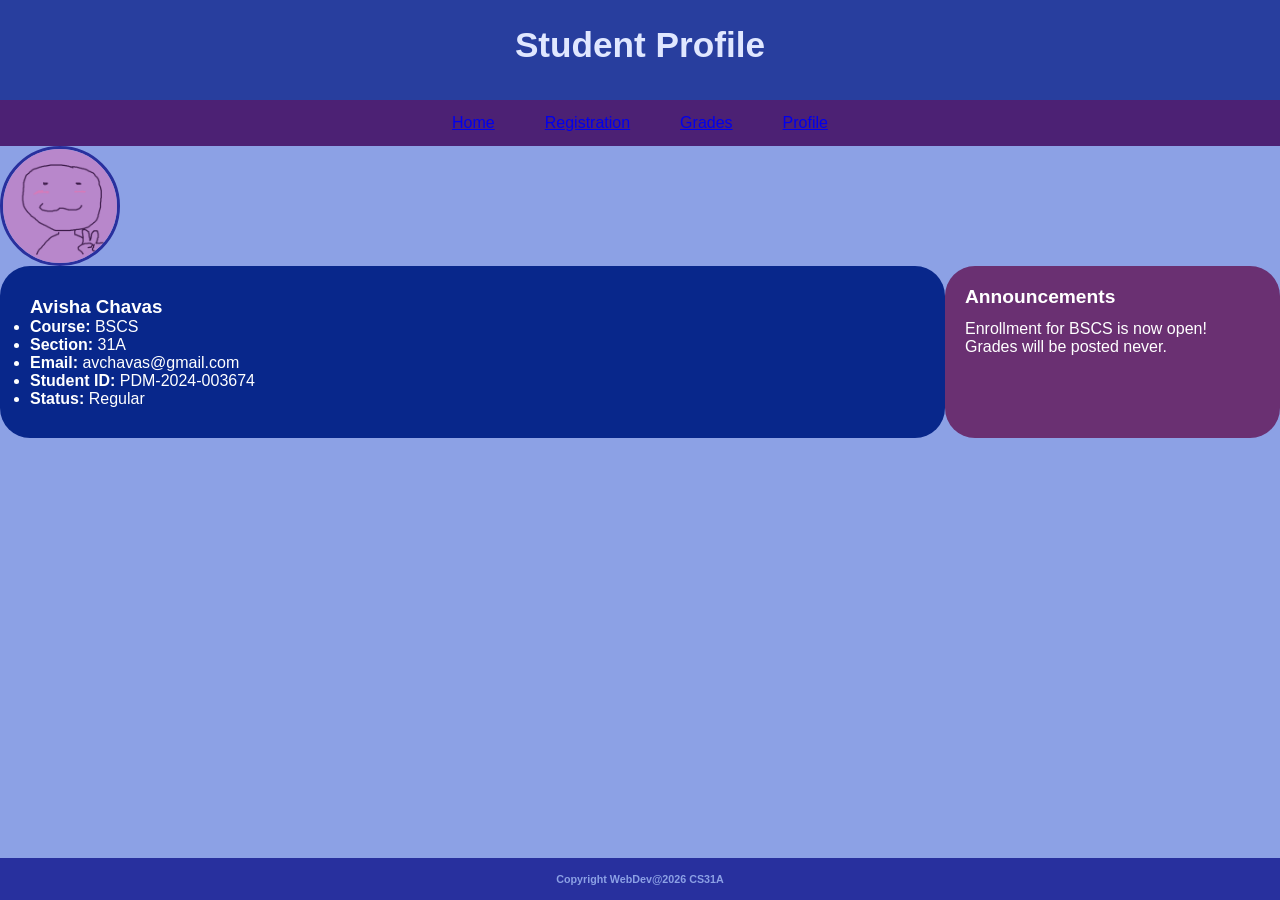
<file: Profile.html>
<html lang="en">
    <head>
        <meta charset="UTF-8">
        <meta name="viewport" content="width-device-width, initial-scale=1.0">  
        <title>Profile</title>
    </head>
    <style>
        
        *{
            margin: 0;
            padding: 0;
            box-sizing: border-box;
            font-family: 'Segoe UI', Arial, sans-serif;
        }

        /*background*/
        body{
            display: flex;
            flex-direction:column;
            min-height: 100vh;
            background: #8ca1e5;
            color: #ffffff;
        }

        /*left side content*/
        header{
            background: #283e9e;
            color:#e0e7ff;
            text-align: center;
            padding: 25px 10px;
        }

        /*header title, my personal web*/
        header h1{
            font-size: 2.2rem;
            margin-bottom: 10px;
        }

        /*header paragraph, welcome to the portal kineme*/
        header p{
            font-size: 1rem;
            font-weight: 400;
        }

         /*tabs: about, register, profile*/
        nav{
            display: flex;
            justify-content: center;
            gap: 50px;
            background:#4c2174;
            padding: 14px;
            position: sticky;
            top: 0;
            z-index: 0;
        }

        .profile{
            display: flex;
            gap: 20px;
            align-items: flex-start;
        }

        .profile img{
            width: 120px;
            height: 120px;
            border-radius: 50%;
            object-fit: cover;
            border: 3px solid #28309e;
        }

        .profile ul{
            list-style-type: disc;
            padding-left: 20px;
            list-style: 1.8;
        }

        /*left section bg*/
        section{
            flex: 3;
            background: #08278b;
            padding: 30px;
            border-radius: 30px;
        }

        /*welcome section title*/
        section h2{
            font-size: 1.8rem;
            margin-bottom: 10px;
        }
        
        /*welcome paragraph*/
        section p{
            line-height: 1.6;
            font-size: 1rem;
        }

        /*right section bg*/
        aside{
            flex: 1;
            background: #6a3072;
            padding: 20px;
            border-radius: 30px;
        }

        aside h3{
            margin-bottom: 12px;
            font-size: 1.2rem;
        }

        aside ul{
            list-style-type: disc;
            padding-left: 20px;
            line-height: 1.8;
        }

        footer{
            background: #28309e;
            color:#8ca1e5;
            text-align: center;
            padding: 15px;
            margin-top: auto;
            font-weight: 500;
        }
        
    </style>

    <body style = "margin:0;">


        <!--header-->
       <header>
            <h1>Student Profile</h1>
        </header> 

        <nav>
            <a href="Activity2.html">Home</a>
            <a href="Registration.html">Registration</a>
            <a href="Grades.html">Grades</a>
            <a href="Profile.html">Profile</a>
            </nav>

        <div class="profile">           
           <img src="pfp.png">
        </div>


           <div style="display: flex;">

        <section>
            <h3>Avisha Chavas</h3>
            <ul>
            <li><b>Course:</b> BSCS</li>
            <li><b>Section:</b> 31A</li>
            <li><b>Email:</b> avchavas@gmail.com</li>
            <li><b>Student ID:</b> PDM-2024-003674</li>
            <li><b>Status:</b> Regular</li>
            </ul>
            
        </section>

        <aside>
             <h3>Announcements</h3>
            <p>Enrollment for BSCS is now open!</p>
            <p>Grades will be posted never.</p>
        </aside>
        </div>

         <footer>
            <h6>Copyright WebDev@2026 CS31A</h6>
        </footer>
        
    </body>

</html>
</file>
<file: stylefinals1.css>
<<<<<<< HEAD
body {
    font-family: Arial;
    background: rgb(247, 230, 156);
    display: flex;
    justify-content: center;
    margin-top: 40px;
}
#form {
    background: rgb(255, 255, 255);
    width: 300px;
    padding: 20px;
    border-radius: 15px;
    text-align: center;
    box-shadow: 0 5px 20px rgba(0, 0, 0, 0, 15);
}

#myImg{
    width: 120px;
    height: 120px;
    border-radius: 50%;
    transition: 0.3s ease;
    cursor: pointer;
    transition: transform 0.2s ease-in-out;
}

#myImg:hover{
    transform: scale(1.2) rotate(2deg);
    transition: 0.2s ease-in-out;
}

#name{ margin: 10px 0 0; color: #b35600;}
.course{color: gray; font-size: 14px; margin-bottom: 15px;}
input, select{
    width: 280px;
    padding: 8px;
    margin: 6px 0;
    border-radius: 8px;
    border: 1px solid #ccc;
}

btns{margin-top: 10px;}
button{
    background: rgb(172, 109, 51);
    color: rgb(247, 216, 115);
    border: none;
    padding: 7px 10px;
    border-radius: 6px;
    cursor: pointer;
    margin: 3px;
    transition: 0.5s ease-in-out;
}

button:hover{background: rgb(126, 74, 16);}
#status{
    margin-top: 15px;
    font-weight: bold;
    color: #835d0c;
    transition: 0.5s ease-in;
    
}

#nickname{
    transition: 0.2s ease-in-out;
    width: 250px;
}

#nickname:hover{
    transition: 0.2s ease-in;
    width: 250px;
}
=======
body {
    font-family: Arial;
    background: rgb(247, 230, 156);
    display: flex;
    justify-content: center;
    margin-top: 40px;
}
#form {
    background: rgb(255, 255, 255);
    width: 300px;
    padding: 20px;
    border-radius: 15px;
    text-align: center;
    box-shadow: 0 5px 20px rgba(0, 0, 0, 0, 15);
}

#myImg{
    width: 120px;
    height: 120px;
    border-radius: 50%;
    transition: 0.3s ease;
    cursor: pointer;
    transition: transform 0.2s ease-in-out;
}

#myImg:hover{
    transform: scale(1.2) rotate(2deg);
    transition: 0.2s ease-in-out;
}

#name{ margin: 10px 0 0; color: #b35600;}
.course{color: gray; font-size: 14px; margin-bottom: 15px;}
input, select{
    width: 280px;
    padding: 8px;
    margin: 6px 0;
    border-radius: 8px;
    border: 1px solid #ccc;
}

btns{margin-top: 10px;}
button{
    background: rgb(172, 109, 51);
    color: rgb(247, 216, 115);
    border: none;
    padding: 7px 10px;
    border-radius: 6px;
    cursor: pointer;
    margin: 3px;
    transition: 0.5s ease-in-out;
}

button:hover{background: rgb(126, 74, 16);}
#status{
    margin-top: 15px;
    font-weight: bold;
    color: #835d0c;
    transition: 0.5s ease-in;
    
}

#nickname{
    transition: 0.2s ease-in-out;
    width: 250px;
}

#nickname:hover{
    transition: 0.2s ease-in;
    width: 250px;
}
>>>>>>> 80cb9789dca6dbb4e3b59c5efbe9ca7bef5b8ab7
</file>
<file: style1.css>
<<<<<<< HEAD

        *{
            margin: 0;
            padding: 0;
            box-sizing: border-box;
        }

        body{
            font-family: 'Courier New';
            line-height: 1.5;

        }

        html {
            scroll-behavior: smooth;
            transition: 2s;
}


        header {
            background: #cf1212;
            color: rgb(255, 185, 56);
            padding: 20px;
            text-align: left;
            font-weight: bold;
            display:flow-root;
        }

        img {
            width: 18%;
            height: auto;
            border-radius: 90px;
            display: flex;
            object-fit: ;
            
        }


        nav {
            background: #c49124;
            border-radius: 5px;
        }

        nav a:hover{
            color:#3a0000;
            text-decoration: underline;
        }

        nav ul {
            list-style: none;
            display: flex;
            justify-content: center;
        }

        nav ul li a {
            color: white;
            padding: 14px 20px;
            text-decoration: none;
            display: block;
        }

        main {
            background: #691515;
            color: aliceblue;
            display:contents;
            padding: 20px;
            gap: 20px;
            display: flex;
        }

        main.menus {
            background: #d85353;
            color: aliceblue;
            display:contents;
            padding: 20px;
            gap: 50px;
            flex: 4;
        }

        section{
            padding: 20px;
            margin-bottom: 20px;
            border-radius: 5px;
            flex: 4;
        }

        article img {
            width: 80%;
            height: auto;
            border-radius: 30px;
            display: flex;
            align-items: right;  
        }

        article {
            text-align: center;
        }

        .article-container img {
            width: 80%;
            height: auto;
            border-radius: 30px;
            display: flex;
            align-items: left;  
            }

        aside {
           background: #cf1212;
            padding: 20px;
            width: 25%;
            min-width: 200px; 
        }

        main> section, main > article {
            flex: 1;
        }

        footer {
            background:#5e0606;
            color: rgb(255, 217, 113);
            text-align: center;
            padding: 15px;
            margin-top:auto;
=======

        *{
            margin: 0;
            padding: 0;
            box-sizing: border-box;
        }

        body{
            font-family: 'Courier New';
            line-height: 1.5;

        }

        html {
            scroll-behavior: smooth;
            transition: 2s;
}


        header {
            background: #cf1212;
            color: rgb(255, 185, 56);
            padding: 20px;
            text-align: left;
            font-weight: bold;
            display:flow-root;
        }

        img {
            width: 18%;
            height: auto;
            border-radius: 90px;
            display: flex;
            object-fit: ;
            
        }


        nav {
            background: #c49124;
            border-radius: 5px;
        }

        nav a:hover{
            color:#3a0000;
            text-decoration: underline;
        }

        nav ul {
            list-style: none;
            display: flex;
            justify-content: center;
        }

        nav ul li a {
            color: white;
            padding: 14px 20px;
            text-decoration: none;
            display: block;
        }

        main {
            background: #691515;
            color: aliceblue;
            display:contents;
            padding: 20px;
            gap: 20px;
            display: flex;
        }

        main.menus {
            background: #d85353;
            color: aliceblue;
            display:contents;
            padding: 20px;
            gap: 50px;
            flex: 4;
        }

        section{
            padding: 20px;
            margin-bottom: 20px;
            border-radius: 5px;
            flex: 4;
        }

        article img {
            width: 80%;
            height: auto;
            border-radius: 30px;
            display: flex;
            align-items: right;  
        }

        article {
            text-align: center;
        }

        .article-container img {
            width: 80%;
            height: auto;
            border-radius: 30px;
            display: flex;
            align-items: left;  
            }

        aside {
           background: #cf1212;
            padding: 20px;
            width: 25%;
            min-width: 200px; 
        }

        main> section, main > article {
            flex: 1;
        }

        footer {
            background:#5e0606;
            color: rgb(255, 217, 113);
            text-align: center;
            padding: 15px;
            margin-top:auto;
>>>>>>> 80cb9789dca6dbb4e3b59c5efbe9ca7bef5b8ab7
        }
</file>
<file: activity7.css>
/* Base Page Styling */
body {
    font-family: 'Segoe UI', Tahoma, Geneva, Verdana, sans-serif;
    background-color: #f4f6fa;
    color: #333333;
    display: flex;
    justify-content: left;
    align-items: left;
    min-height: 100vh;
    margin: 0;
    padding: 20px;
}

/* Container Card */
.container, main, #app {
    background-color: #ffffff;
    border-radius: 16px;
    padding: 32px 40px;
    box-shadow: 0 8px 24px rgba(0, 0, 0, 0.06);
    max-width: 480px;
    width: 100%;
    border: 1px solid #e2e8f0;
}

/* Headings */
h1 {
    font-size: 1.8rem;
    font-weight: 700;
    color: #2d3748;
    margin-top: 0;
    margin-bottom: 20px;
    letter-spacing: 0.5px;
}

h2 {
    font-size: 1.25rem;
    color: #4a5568;
    margin-top: 24px;
    margin-bottom: 12px;
    border-bottom: 2px solid #edf2f7;
    padding-bottom: 6px;
}

/* Styled Button */
button, input[type="button"] {
    background-color: #7c3aed; /* Soft Purple */
    color: #ffffff;
    border: none;
    padding: 12px 24px;
    font-size: 0.95rem;
    font-weight: 600;
    border-radius: 8px;
    cursor: pointer;
    box-shadow: 0 4px 10px rgba(124, 58, 237, 0.2);
}

button:hover, input[type="button"]:hover {
    background-color: #6d28d9;
    transform: translateY(-2px);
    box-shadow: 0 6px 15px rgba(124, 58, 237, 0.3);
}

button:active, input[type="button"]:active {
    transform: translateY(0);
}

/* Status / Request Output Paragraphs */
p, div[id*="status"], div[id*="result"] {
    font-size: 0.95rem;
    line-height: 1.6;
    color: #4a5568;
    background-color: #f8fafc;
    padding: 10px 14px;
    border-radius: 6px;
    border-left: 4px solid #7c3aed;
    margin: 8px 0;
}
</file>
<file: style5.css>
.dark-mode{
    background-color: rgb(73, 44, 8);
    color: rgb(241, 217, 188);
}

body{
    font-family: Arial, Helvetica, sans-serif;
    
}

table{
    border-radius: 5px;
    border: solid;
    text-align: center;
}
</file>
